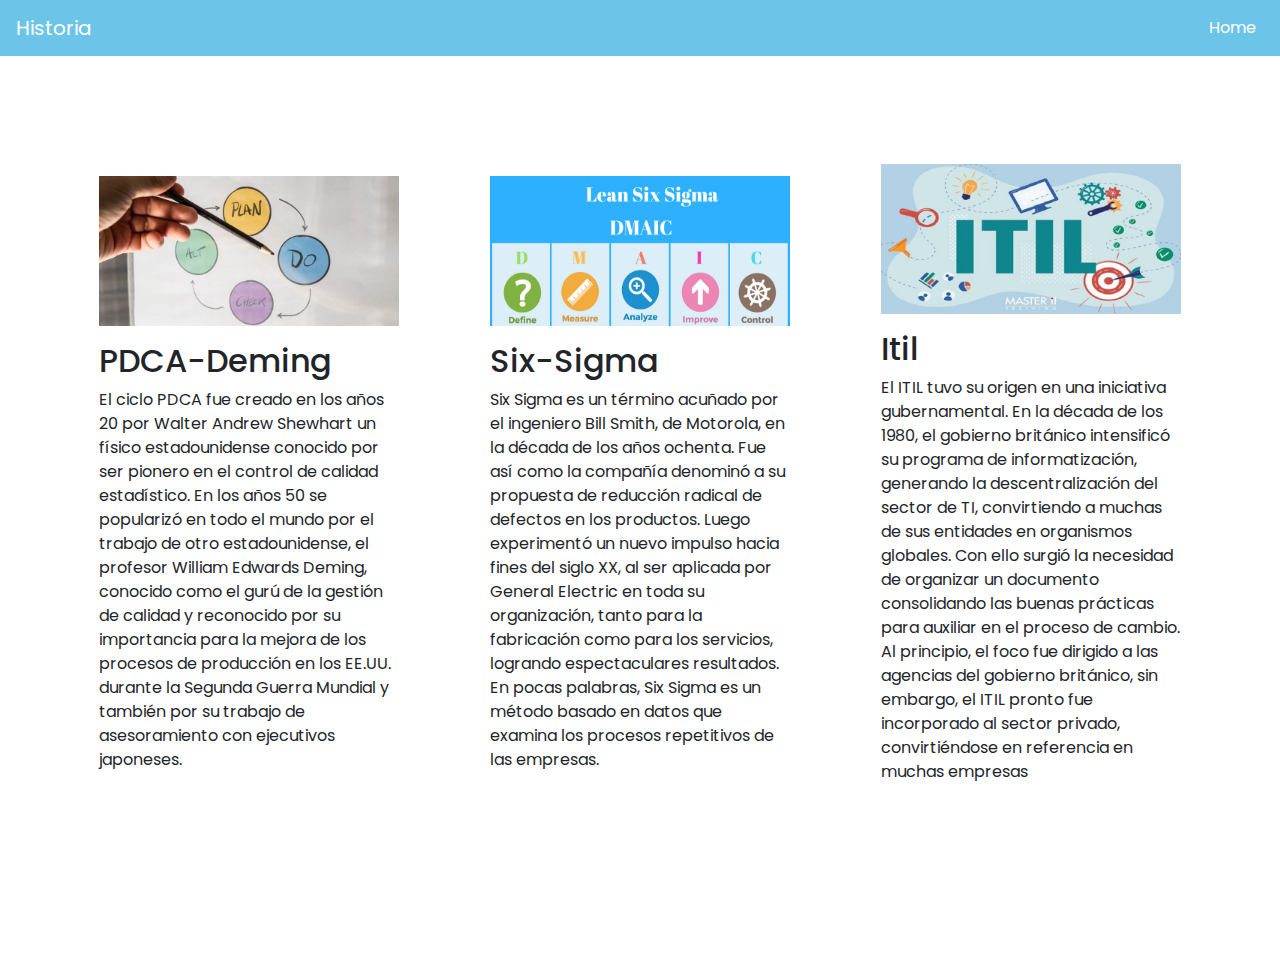
<file: Historia.html>
<!doctype html>
<html lang="en">
  <head>
    <meta charset="UTF-8">
    <meta http-equiv="X-UA-Compatible" content="IE=edge">
    <meta name="viewport" content="width=device-width, initial-scale=1.0">
    <link rel="stylesheet" href="css/bootstrap.css">
    <link rel="stylesheet" href="css/estilos.css">
    <link rel="preconnect" href="https://fonts.googleapis.com">
    <link rel="preconnect" href="https://fonts.gstatic.com" crossorigin>
    <link href="https://fonts.googleapis.com/css2?family=Poppins:wght@100;200;300;400;500;600;700&display=swap" rel="stylesheet">
    
    <meta name="description" content="Empresa d">
    <meta name="description" content="musica, rock, sould">
    <title>Six-Sigma!</title>

  </head>
  <body>
    <nav class="navbar navbar-dark bgperson navbar-expand-md">
        <button class="navbar-toggler" type="button" data-toggle="collapse" data-target="#navbarTogglerDemo01" aria-controls="navbarTogglerDemo01" aria-expanded="false" aria-label="Toggle navigation">
          <span class="navbar-toggler-icon"></span>
        </button>
        <a class="navbar-brand" href="">
            <!-- <img src="#" width="30" height="30" class="d-inline-block align-top" alt=""> -->
            Historia
        </a>

        <div class="collapse navbar-collapse" id="navbarTogglerDemo01">
          <div class="navbar-nav ml-auto text-left">
              <a class="nav-item nav-link active " href="index.html">Home</a>
              
              
              
              
             
          </div>
          </nav>

          <section class="cardm">
            <article class="card_item">
                <div class="card_content">
                    <figure class="card_picture">
                        <img src="img/ciclo.jpg" alt="Foto Gym" width="300" class="card_">
                    </figure>
                    <div class="card_text">
                        <h2 class="car_title">PDCA-Deming</h2>
                        <p class="card_pararrafo">El ciclo PDCA fue creado en los años 20 por Walter Andrew Shewhart un físico estadounidense conocido por ser pionero en el control de calidad estadístico.

                          En los años 50 se popularizó en todo el mundo por el trabajo de otro estadounidense, el profesor William Edwards Deming, conocido como el gurú de la gestión de calidad y reconocido por su importancia para la mejora de los procesos de producción en los EE.UU. durante la Segunda Guerra Mundial y también por su trabajo de asesoramiento con ejecutivos japoneses.
                          </p>
                    </div>
    
                </div>
            </article>
            <article class="card_item">
                <div class="card_content">
                    <figure class="card_picture">
                        <img src="img/lean-6-sigma-3.jpg" alt="Torre ifel" width="300" class="card_">
                    </figure>
                    <div class="card_text">
                        <h2 class="car_title">Six-Sigma</h2>
                        <p class="card_pararrafo">Six Sigma es un término acuñado por el ingeniero Bill Smith, de Motorola, en la década de los años ochenta. Fue así como la compañía denominó a su propuesta de reducción radical de defectos en los productos. Luego experimentó un nuevo impulso hacia fines del siglo XX, al ser aplicada por General Electric en toda su organización, tanto para la fabricación como para los servicios, logrando espectaculares resultados.
                          En pocas palabras, Six Sigma es un método basado en datos que examina los procesos repetitivos de las empresas. 
                        </p>
                    </div>
    
                </div>
            </article>
            <article class="card_item">
                <div class="card_content">
                    <figure class="card_picture">
                        <img src="img/itil2.jpg" alt="Joven" width="300" class="card_">
                    </figure>
                    <div class="card_text">
                        <h2 class="car_title">Itil</h2>
                        <p class="card_pararrafo">El ITIL tuvo su origen en una iniciativa gubernamental. En la década de los 1980, el gobierno británico intensificó su programa de informatización, generando la descentralización del sector de TI, convirtiendo a muchas de sus entidades en organismos globales. 
                          Con ello surgió la necesidad de organizar un documento consolidando las buenas prácticas para auxiliar en el proceso de cambio. 
                          Al principio, el foco fue dirigido a las agencias del gobierno británico, sin embargo, el ITIL pronto fue incorporado al sector privado, convirtiéndose en referencia en muchas empresas 
                        </p>
                    </div>
    
                </div>
            </article>
        </section>
    
    
    
    
    
    
    
    
    
    
    
          











    <!-- Optional JavaScript -->
    <!-- jQuery first, then Popper.js, then Bootstrap JS -->
    <script src="https://code.jquery.com/jquery-3.3.1.slim.min.js" integrity="sha384-q8i/X+965DzO0rT7abK41JStQIAqVgRVzpbzo5smXKp4YfRvH+8abtTE1Pi6jizo" crossorigin="anonymous"></script>
    <script src="https://cdn.jsdelivr.net/npm/popper.js@1.14.7/dist/umd/popper.min.js" integrity="sha384-UO2eT0CpHqdSJQ6hJty5KVphtPhzWj9WO1clHTMGa3JDZwrnQq4sF86dIHNDz0W1" crossorigin="anonymous"></script>
    <script src="https://cdn.jsdelivr.net/npm/bootstrap@4.3.1/dist/js/bootstrap.min.js" integrity="sha384-JjSmVgyd0p3pXB1rRibZUAYoIIy6OrQ6VrjIEaFf/nJGzIxFDsf4x0xIM+B07jRM" crossorigin="anonymous"></script>
  </body>
</html>
</file>
<file: css/estilos.css>
*{
    margin: 0;
    padding: 0;
    font-family: 'Poppins', sans-serif;
}

.paddingperson{

    padding-left: 10px;

}

.bgperson{
    background: #6cc5e9;
}
.lol{
    color:#8c79e3;
}

.minanc{
    display: flex;
    justify-content: center;
    align-items: center;
}

.personalcontainer{
    max-width: 80%;
  
    
}

.mr{
    width: 100%;
    padding: 20px;
}

.cal{

     background-color: #8c79e3;
    color: #355764;
}

.cal1{

    background-color: blueviolet;
   color: #c0cfd5;
}

.cal2{

    background-color: brown;
   color: #355764;
}

.cal3{

    background-color: #79e1e3;
   color: #355764;
}

.cal4{

    background-color: #8c79e3;
   color: #355764;
}
.cal5{

    background-color: #8c79e3;
   color: #355764;
}
.rowq{

    width: 100%;
}

.dropdown
{
    background-color: #6cc5e9;
   
}

.cardm{
    width: 90%;
    margin: auto;
    padding: 60px 0px;
    *max-width: 1200px;
    min-height: 100vh;
    display: flex;
    align-items: center;
    justify-content: space-evenly;
    gap:3.5em;
    flex-wrap:wrap-reverse;
}
.card_item{
    background: #fff;
    padding-bottom: 3em;
    flex-basis: 280px;
    max-width: 300px;
    flex-grow: 1;
}
</file>
